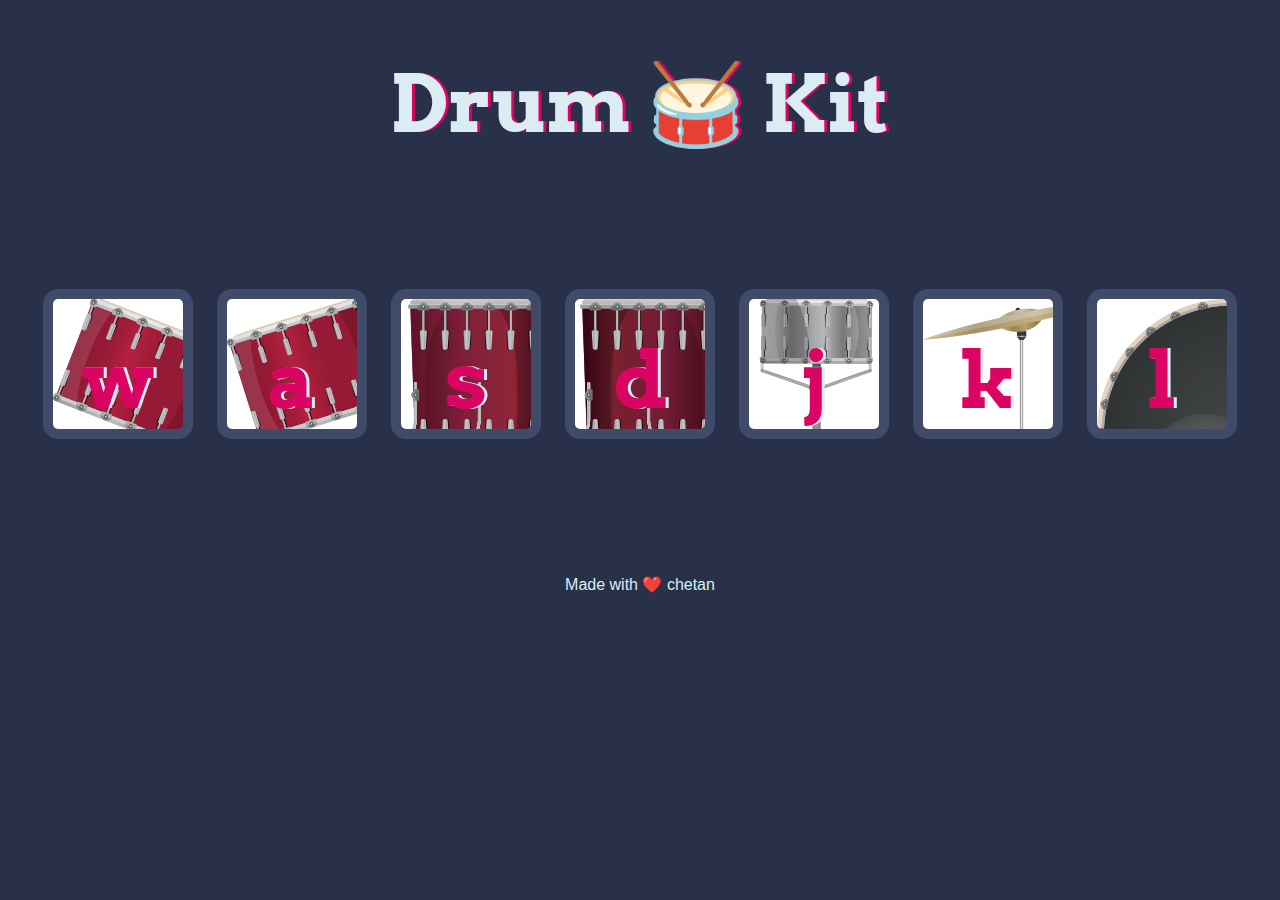
<file: static/Drum Kit Starting Files/index.html>
<!DOCTYPE html>
<html lang="en" dir="ltr">

<head>
  <meta charset="utf-8">
  <title>Drum Kit</title>
  <link rel="stylesheet" href="styles.css">
  <link href="https://fonts.googleapis.com/css?family=Arvo" rel="stylesheet">
</head>

<body>

  <h1 id="title">Drum 🥁 Kit</h1>
  <div class="set">
    <button class="w drum">w</button>
    <button class="a drum">a</button>
    <button class="s drum">s</button>
    <button class="d drum">d</button>
    <button class="j drum">j</button>
    <button class="k drum">k</button>
    <button class="l drum">l</button>
  </div>


  <footer>
    Made with ❤️ chetan  </footer>
  <script src="index.js"></script>
</body>

</html>
</file>
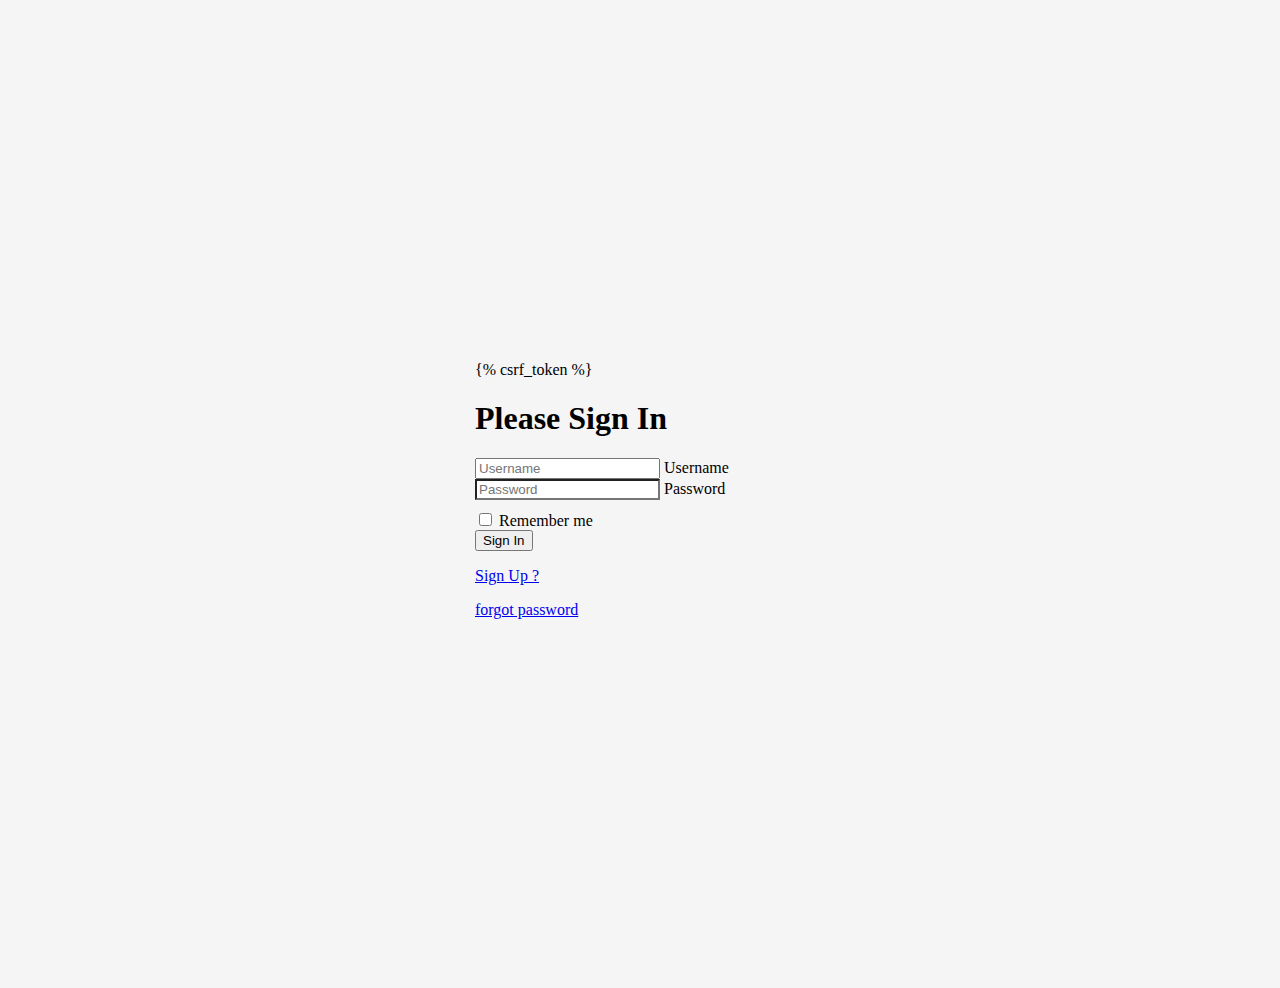
<file: template/login.html>
<!doctype html>
<html lang="en">

<head>
    <!-- Required meta tags -->
    <meta charset="utf-8">
    <meta name="viewport" content="width=device-width, initial-scale=1">

    <!-- Bootstrap CSS -->
    <link href="https://cdn.jsdelivr.net/npm/bootstrap@5.1.3/dist/css/bootstrap.min.css" rel="stylesheet"
        integrity="sha384-1BmE4kWBq78iYhFldvKuhfTAU6auU8tT94WrHftjDbrCEXSU1oBoqyl2QvZ6jIW3" crossorigin="anonymous">

    <style>
        html,
        body {
            height: 100%;
        }

        body {
            display: flex;
            align-items: center;
            padding-top: 40px;
            padding-bottom: 40px;
            background-color: #f5f5f5;
        }

        .form-signin {
            width: 100%;
            max-width: 330px;
            padding: 15px;
            margin: auto;
        }

        .form-signin .checkbox {
            font-weight: 400;
        }

        .form-signin .form-floating:focus-within {
            z-index: 2;
        }

        .form-signin input[type="email"] {
            margin-bottom: -1px;
            border-bottom-right-radius: 0;
            border-bottom-left-radius: 0;
        }

        .form-signin input[type="password"] {
            margin-bottom: 10px;
            border-top-left-radius: 0;
            border-top-right-radius: 0;
        }

        .bd-placeholder-img {
            font-size: 1.125rem;
            text-anchor: middle;
            -webkit-user-select: none;
            -moz-user-select: none;
            user-select: none;
        }

        @media (min-width: 768px) {
            .bd-placeholder-img-lg {
                font-size: 3.5rem;
            }
        }
    </style>

</head>

<body class="text-center">

    <main class="form-signin">
        <form method="post" action="/login">
            {% csrf_token %}
            <!-- <img class="mb-4" src="static/images/favicon.ico" alt="image" width="72" height="57"> -->
            <h1 class="h3 mb-3 fw-normal">Please Sign In</h1>

            <div class="form-floating">
                <input type="username" name="username" class="form-control" id="floatingInput" placeholder="Username">
                <label for="floatingInput">Username</label>
            </div>
            <div class="form-floating">
                <input type="password" name="password" class="form-control" id="floatingPassword"
                    placeholder="Password">
                <label for="floatingPassword">Password</label>
            </div>

            <div class="checkbox mb-3">
                <label>
                    <input type="checkbox" value="remember-me"> Remember me
                </label>
            </div>
            <button class="w-100 btn btn-lg btn-primary" type="submit">Sign In</button>
            <div class="row g-3 box">
                <p class="mt-5 mb-3 text-muted col-sm-6"><a href="/sign_up">Sign Up ?</a></p>
                <p class="mt-5 mb-3 text-muted col-sm-6"><a href="/forgot_password">forgot password</a></p>
            </div>
        </form>
    </main>



</body>

</html>
</file>
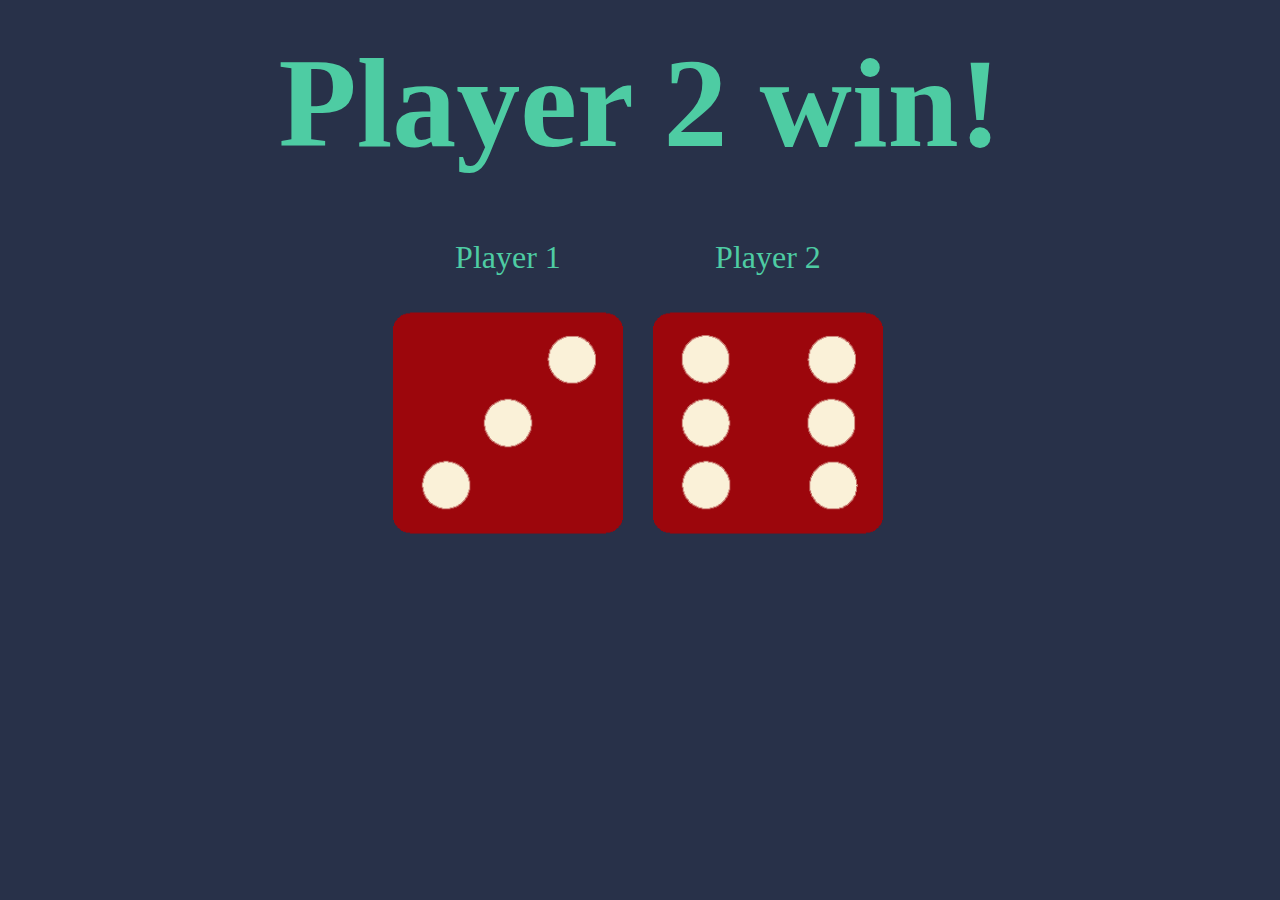
<file: static/our_work/our_work.html>
<!DOCTYPE html>
<html lang="en" dir="ltr">

<head>
  <meta charset="utf-8">
  <title>Dicee</title>
  <link rel="stylesheet" href="our_work.css">
  <link rel="shortcut icon" href="/images/favicon.ico" type="image/x-icon">
  

</head>

<body>
  <div class="container">
    <h1>Refresh Me</h1>

    <div class="dice">
      <p>Player 1</p>
      <img class="img1" src="images/dice6.png">
    </div>

    <div class="dice">
      <p>Player 2</p>
      <img class="img2" src="images/dice6.png">
    </div>
    <div class="dice">
      <p></p>
    </div>
    
    
  </div>
  <script src="our_work.js"></script>
</body>


</html>
</file>
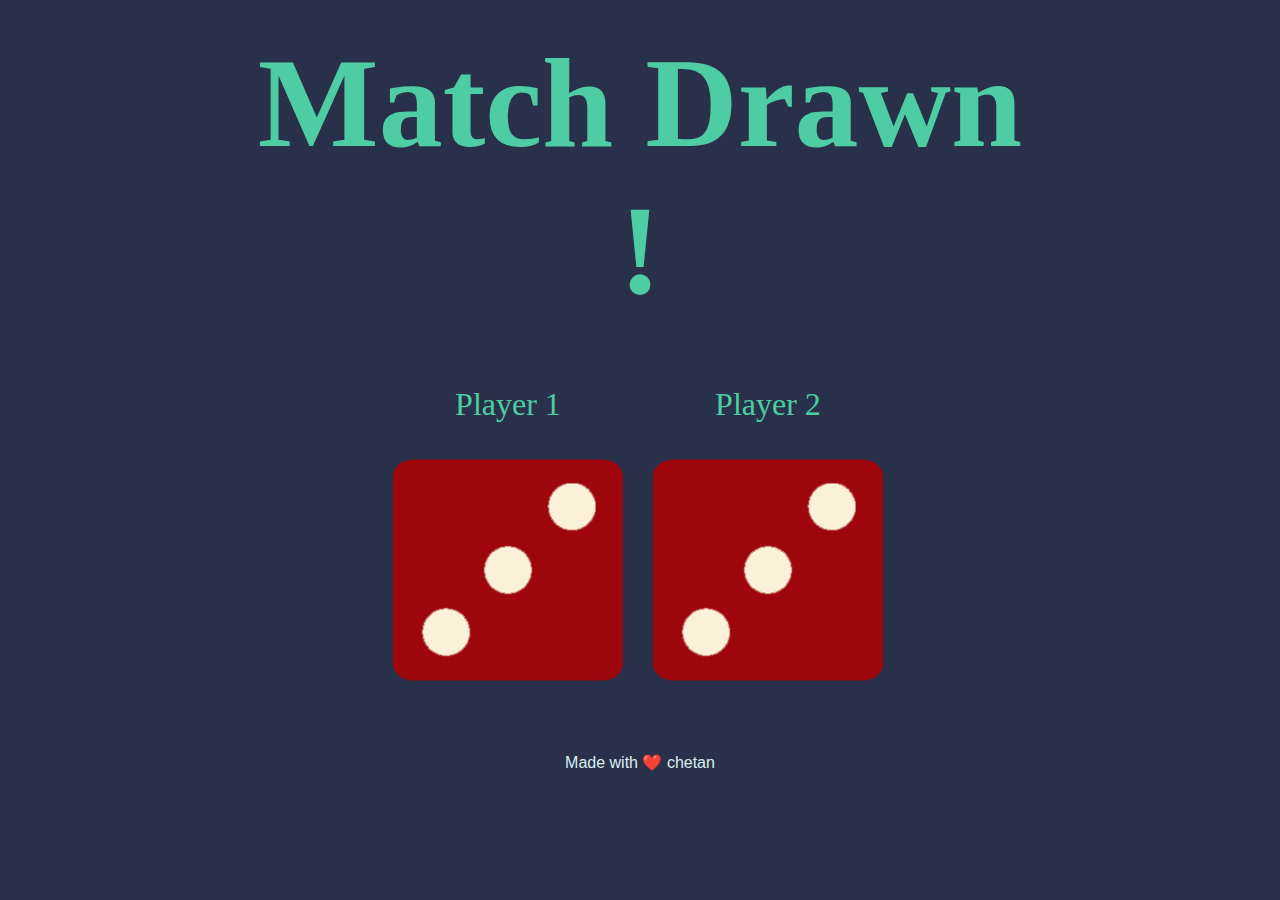
<file: static/our_work/dice/dice.html>
<!DOCTYPE html>
<html lang="en" dir="ltr">

<head>
  <meta charset="utf-8">
  <title>Dicee</title>
  <link rel="stylesheet" href="dice.css">
  <link rel="shortcut icon" href="/images/favicon.ico" type="image/x-icon">
  

</head>

<body>
  <div class="container">
    <h1>Refresh Me</h1>

    <div class="dice">
      <p>Player 1</p>
      <img class="img1" src="images/dice6.png">
    </div>

    <div class="dice">
      <p>Player 2</p>
      <img class="img2" src="images/dice6.png">
    </div>
    <div class="dice">
      <p></p>
    </div>
  </div>
  <footer>
    Made with ❤️ chetan  </footer>
  <script src="dice.js"></script>
</body>


</html>
</file>
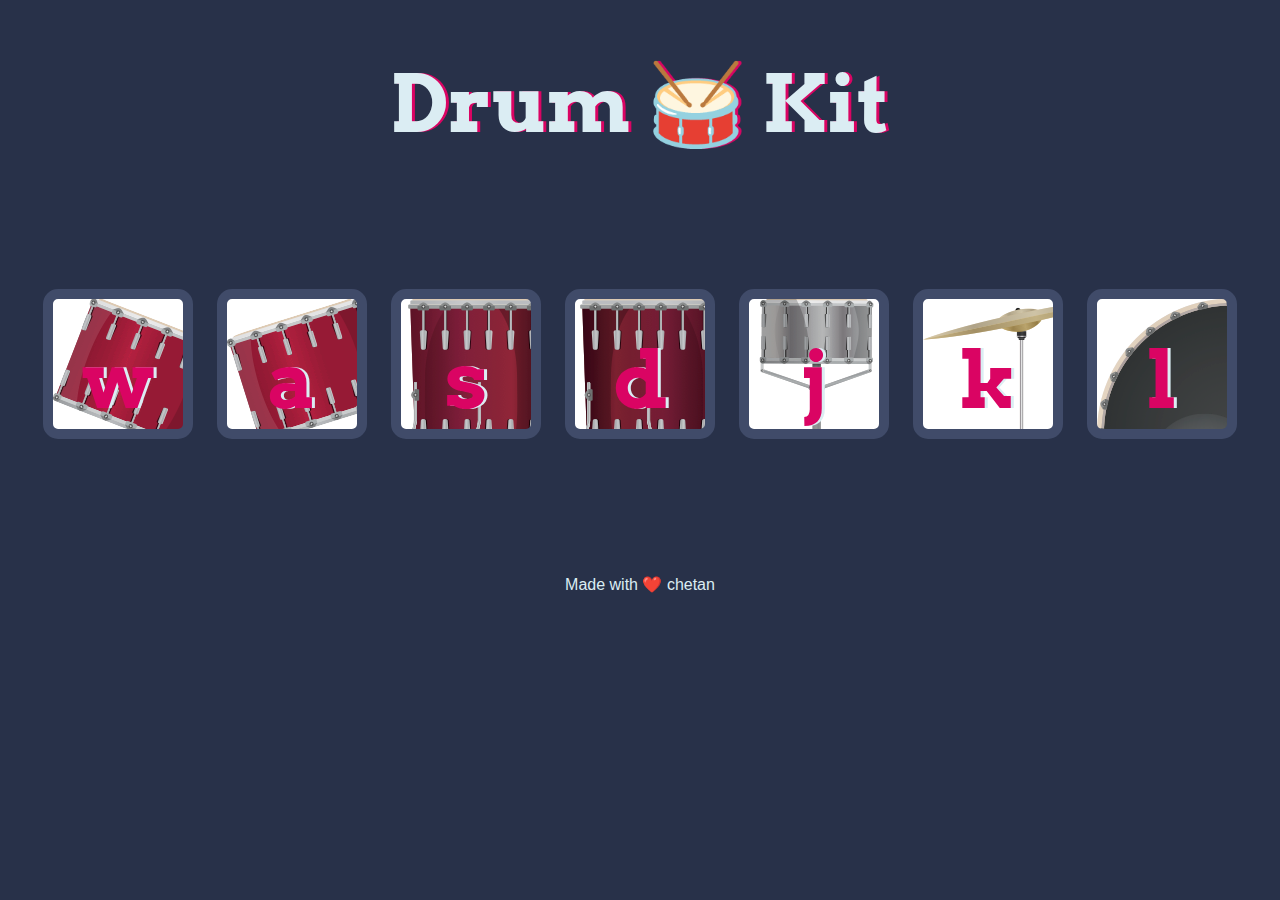
<file: static/our_work/Drum Kit Starting Files/drum.html>
<!DOCTYPE html>
<html lang="en" dir="ltr">

<head>
  <meta charset="utf-8">
  <title>Drum Kit</title>
  <link rel="stylesheet" href="drum.css">
  <link href="https://fonts.googleapis.com/css?family=Arvo" rel="stylesheet">
</head>

<body>

  <h1 id="title">Drum 🥁 Kit</h1>
  <div class="set">
    <button class="w drum">w</button>
    <button class="a drum">a</button>
    <button class="s drum">s</button>
    <button class="d drum">d</button>
    <button class="j drum">j</button>
    <button class="k drum">k</button>
    <button class="l drum">l</button>
  </div>


  <footer>
    Made with ❤️ chetan  </footer>
  <script src="drum.js"></script>
</body>

</html>
</file>
<file: static/Drum Kit Starting Files/styles.css>
body {
  text-align: center;
  background-color: #283149;
}

h1 {
  font-size: 5rem;
  color: #DBEDF3;
  font-family: "Arvo", cursive;
  text-shadow: 3px 0 #DA0463;

}

footer {
  color: #DBEDF3;
  font-family: sans-serif;
}

.w {
  background-image: url("images/tom1.png");
}

.a {
  background-image: url("images/tom2.png"); 
  background-image: url("images/tom2.png"); 
}


.s {
  background-image: url("images/tom3.png"); 
  
}

.d {
  background-image: url("images/tom4.png"); 
  
}

.j {
  background-image: url("images/snare.png"); 
  
}

.k {
  background-image: url("images/crash.png"); 
  
}

.l {
  background-image: url("images/kick.png"); 
  
}

.set {
  margin: 10% auto;
}

.game-over {
  background-color: red;
  opacity: 0.8;
}

.pressed {
  box-shadow: 0 3px 4px 0 #DBEDF3;
  opacity: 0.5;
}

.red {
  color: red;
}

.drum {
  outline: none;
  border: 10px solid #404B69;
  font-size: 5rem;
  font-family: 'Arvo', cursive;
  line-height: 2;
  font-weight: 900;
  color: #DA0463;
  text-shadow: 3px 0 #DBEDF3;
  border-radius: 15px;
  display: inline-block;
  width: 150px;
  height: 150px;
  text-align: center;
  margin: 10px;
  background-color: white;
}

/* javascript animation */
.pressed{
  box-shadow: 0 3px 4px 0 #DBEDF3;
  opacity: 0.5;
}
</file>
<file: static/our_work/our_work.css>
.container {
  width: 70%;
  margin: auto;
  text-align: center;
}

.dice {
  text-align: center;
  display: inline-block;

}

body {
  background-color: #283149;
}

h1 {
  margin: 30px;
  font-family: 'Lobster', cursive;
  font-size: 8rem;
  color: #4ECCA3;
}

p {
  font-size: 2rem;
  color: #4ECCA3;
  font-family: 'Indie Flower', cursive;
}

img {
  width: 90%;
}
</file>
<file: static/our_work/dice/dice.css>
.container {
  width: 70%;
  margin: auto;
  text-align: center;
}

.dice {
  text-align: center;
  display: inline-block;

}

body {
  background-color: #283149;
}

h1 {
  margin: 30px;
  font-family: 'Lobster', cursive;
  font-size: 8rem;
  color: #4ECCA3;
}

p {
  font-size: 2rem;
  color: #4ECCA3;
  font-family: 'Indie Flower', cursive;
}

img {
  width: 90%;
}

footer {
  color: #DBEDF3;
  font-family: sans-serif;
  margin-top: 5%;
  text-align: center;
}
</file>
<file: static/our_work/Drum Kit Starting Files/drum.css>
body {
  text-align: center;
  background-color: #283149;
}

h1 {
  font-size: 5rem;
  color: #DBEDF3;
  font-family: "Arvo", cursive;
  text-shadow: 3px 0 #DA0463;

}

footer {
  color: #DBEDF3;
  font-family: sans-serif;
}

.w {
  background-image: url("images/tom1.png");
}

.a {
  background-image: url("images/tom2.png"); 
  background-image: url("images/tom2.png"); 
}


.s {
  background-image: url("images/tom3.png"); 
  
}

.d {
  background-image: url("images/tom4.png"); 
  
}

.j {
  background-image: url("images/snare.png"); 
  
}

.k {
  background-image: url("images/crash.png"); 
  
}

.l {
  background-image: url("images/kick.png"); 
  
}

.set {
  margin: 10% auto;
}

.game-over {
  background-color: red;
  opacity: 0.8;
}

.pressed {
  box-shadow: 0 3px 4px 0 #DBEDF3;
  opacity: 0.5;
}

.red {
  color: red;
}

.drum {
  outline: none;
  border: 10px solid #404B69;
  font-size: 5rem;
  font-family: 'Arvo', cursive;
  line-height: 2;
  font-weight: 900;
  color: #DA0463;
  text-shadow: 3px 0 #DBEDF3;
  border-radius: 15px;
  display: inline-block;
  width: 150px;
  height: 150px;
  text-align: center;
  margin: 10px;
  background-color: white;
}

/* javascript animation */
.pressed{
  box-shadow: 0 3px 4px 0 #DBEDF3;
  opacity: 0.5;
}
</file>
